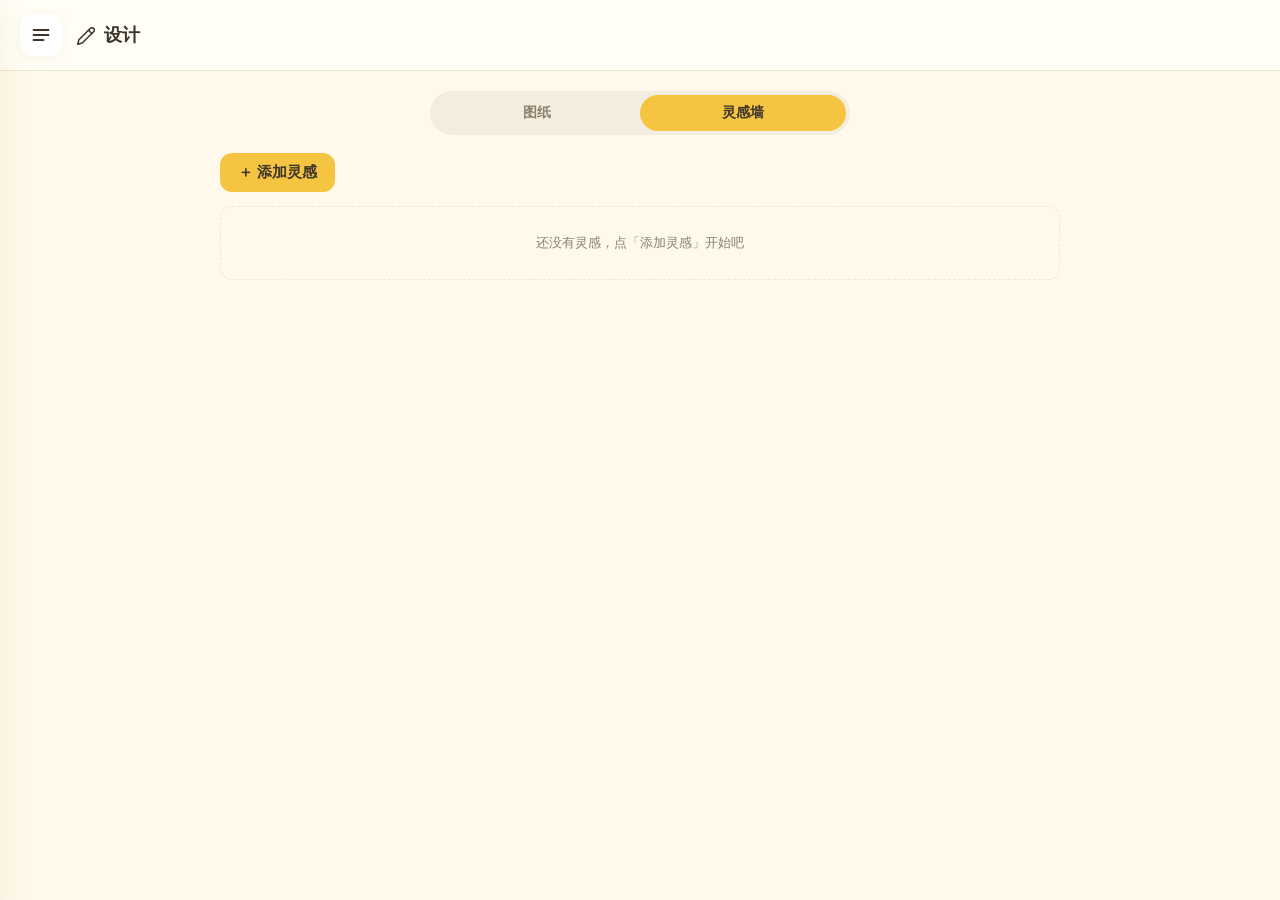
<file: index.html>
<!DOCTYPE html>
<html lang="zh-CN">
<head>
  <meta charset="UTF-8">
  <script>
    /* 仅本地（file://）直接打开时跳转到手机预览页，方便桌面预览；
       部署到线上（http/https）后直接显示应用本体 */
    if (location.protocol === 'file:' && window.self === window.top) location.replace('手机预览.html');
  </script>
  <meta name="viewport" content="width=device-width, initial-scale=1.0, maximum-scale=1.0, user-scalable=no, viewport-fit=cover">
  <title>兵子装修台</title>
  <!-- PWA：添加到主屏幕 / 独立全屏运行 / 离线可用 -->
  <meta name="theme-color" content="#F5C542">
  <meta name="mobile-web-app-capable" content="yes">
  <meta name="apple-mobile-web-app-capable" content="yes">
  <meta name="apple-mobile-web-app-status-bar-style" content="default">
  <meta name="apple-mobile-web-app-title" content="兵子装修台">
  <link rel="manifest" href="manifest.webmanifest">
  <link rel="icon" type="image/svg+xml" href="icon.svg">
  <link rel="apple-touch-icon" href="icons/icon-180.png">
  <link rel="stylesheet" href="style.css">
</head>
<body>

  <!-- 侧边栏（左页面，占屏幕 1/3） -->
  <aside id="sidebar" aria-label="记录方向">
    <div class="sidebar-head">
      <div class="brand"><span class="brand-name"><svg class="ic" viewBox="0 0 24 24" fill="none" stroke="currentColor" stroke-width="1.8" stroke-linecap="round" stroke-linejoin="round" width="24" height="24"><path d="m3 9 9-7 9 7v11a2 2 0 0 1-2 2H5a2 2 0 0 1-2-2z"/><path d="M9 22V12h6v10"/></svg> 兵子装修台</span><small>装修每一步，兵子来守护</small></div>
    </div>
    <nav id="nav"></nav>
    <div class="sidebar-foot">
      <button id="backupBtn" class="backup-btn" title="导出 / 导入数据，搬家或换设备时备份">
        <svg class="ic" viewBox="0 0 24 24" fill="none" stroke="currentColor" stroke-width="1.8" stroke-linecap="round" stroke-linejoin="round" width="16" height="16"><path d="M21 15v4a2 2 0 0 1-2 2H5a2 2 0 0 1-2-2v-4"/><path d="m7 10 5 5 5-5"/><path d="M12 15V3"/></svg> 数据备份
      </button>
    </div>
  </aside>

  <!-- 遮罩：点击关闭侧边栏 -->
  <div id="backdrop"></div>

  <!-- 主界面（右页面，占整个屏幕 100%） -->
  <main id="main">
    <header class="topbar">
      <button id="menuBtn" aria-label="打开记录方向" title="记录方向">
        <svg width="20" height="20" viewBox="0 0 24 24" fill="none" stroke="currentColor" stroke-width="2.2" stroke-linecap="round">
          <line x1="3" y1="6" x2="21" y2="6"/>
          <line x1="3" y1="12" x2="21" y2="12"/>
          <line x1="3" y1="18" x2="15" y2="18"/>
        </svg>
      </button>
      <div class="topbar-title"><span class="icon" id="catIcon"></span><span id="catName"></span></div>
      <div class="top-tabs" id="topTabs"></div>
      <div class="topbar-total" id="topbarTotal"></div>
    </header>

    <section id="content"></section>
  </main>

  <!-- 全屏看图 + 标记编辑器 -->
  <div id="viewer" hidden>
    <div class="viewer-toolbar" id="vToolbar">
      <span class="vname" id="vName">图纸</span>
      <div class="vgroup">
        <button data-v="zoomOut" title="缩小">−</button>
        <button data-v="zoomIn" title="放大">＋</button>
        <button data-v="reset" title="适应屏幕">⤢</button>
      </div>
      <div class="vdivider"></div>
      <div class="vgroup">
        <button data-tool="hand" class="active" title="手型：拖动平移，单击退出全屏"><svg class="ic" viewBox="0 0 24 24" fill="none" stroke="currentColor" stroke-width="1.8" stroke-linecap="round" stroke-linejoin="round" width="24" height="24"><path d="M18 11V6a2 2 0 0 0-2-2a2 2 0 0 0-2 2"/><path d="M14 10V4a2 2 0 0 0-2-2a2 2 0 0 0-2 2v2"/><path d="M10 10.5V6a2 2 0 0 0-2-2a2 2 0 0 0-2 2v8"/><path d="M18 8a2 2 0 1 1 4 0v6a8 8 0 0 1-8 8h-2c-2.8 0-4.5-.86-5.99-2.34l-3.6-3.6a2 2 0 0 1 2.83-2.82L7 15"/></svg></button>
        <button data-tool="pen" title="画笔"><svg class="ic" viewBox="0 0 24 24" fill="none" stroke="currentColor" stroke-width="1.8" stroke-linecap="round" stroke-linejoin="round" width="24" height="24"><path d="M17 3a2.85 2.83 0 1 1 4 4L7.5 20.5 2 22l1.5-5.5Z"/><path d="m15 5 4 4"/></svg></button>
        <button data-tool="line" title="直线"><svg class="ic" viewBox="0 0 24 24" fill="none" stroke="currentColor" stroke-width="1.8" stroke-linecap="round" stroke-linejoin="round" width="24" height="24"><path d="M5 19 19 5"/></svg></button>
        <button data-tool="arrow" title="箭头"><svg class="ic" viewBox="0 0 24 24" fill="none" stroke="currentColor" stroke-width="1.8" stroke-linecap="round" stroke-linejoin="round" width="24" height="24"><path d="M5 19 19 5"/><path d="M9 5h10v10"/></svg></button>
        <button data-tool="rect" title="方框"><svg class="ic" viewBox="0 0 24 24" fill="none" stroke="currentColor" stroke-width="1.8" stroke-linecap="round" stroke-linejoin="round" width="24" height="24"><rect x="5" y="6" width="14" height="12" rx="1.5"/></svg></button>
        <button data-tool="text" title="文字"><svg class="ic" viewBox="0 0 24 24" fill="none" stroke="currentColor" stroke-width="1.8" stroke-linecap="round" stroke-linejoin="round" width="24" height="24"><path d="M6 5h12M12 5v14"/></svg></button>
        <button data-tool="eraser" title="橡皮擦"><svg class="ic" viewBox="0 0 24 24" fill="none" stroke="currentColor" stroke-width="1.8" stroke-linecap="round" stroke-linejoin="round" width="24" height="24"><path d="m7 21-4.3-4.3c-1-1-1-2.5 0-3.4l9.6-9.6c1-1 2.5-1 3.4 0l5.6 5.6c1 1 1 2.5 0 3.4L13 21"/><path d="M22 21H7"/><path d="m5 11 9 9"/></svg></button>
      </div>
      <div class="vgroup colors" id="vColors"></div>
      <div class="vgroup">
        <select id="vWidth" title="线条粗细">
          <option value="2">细</option>
          <option value="4" selected>中</option>
          <option value="8">粗</option>
        </select>
      </div>
      <div class="vgroup">
        <button data-v="undo" title="撤销上一步">↩</button>
        <button data-v="clear" title="清空标记">清空</button>
        <button id="vClose" data-v="close">✔ 保存退出</button>
      </div>
    </div>
    <div class="viewer-stage" id="vStage">
      <div class="viewer-box" id="vBox">
        <img id="vImg" alt="" draggable="false">
        <canvas id="vCanvas"></canvas>
      </div>
      <div class="viewer-hint" id="vHint">滚轮 / 双指缩放 · 拖动平移</div>
    </div>
  </div>

  <!-- 轻提示 -->
  <div id="toast" role="status"></div>

  <script src="app.js"></script>
  <script src="design.js"></script>
  <script>
    /* 注册 Service Worker：提供离线缓存（本地 file:// 打开时浏览器会拒绝，静默忽略） */
    if ('serviceWorker' in navigator) {
      navigator.serviceWorker.register('sw.js').catch(function () {});
    }
  </script>
</body>
</html>
</file>
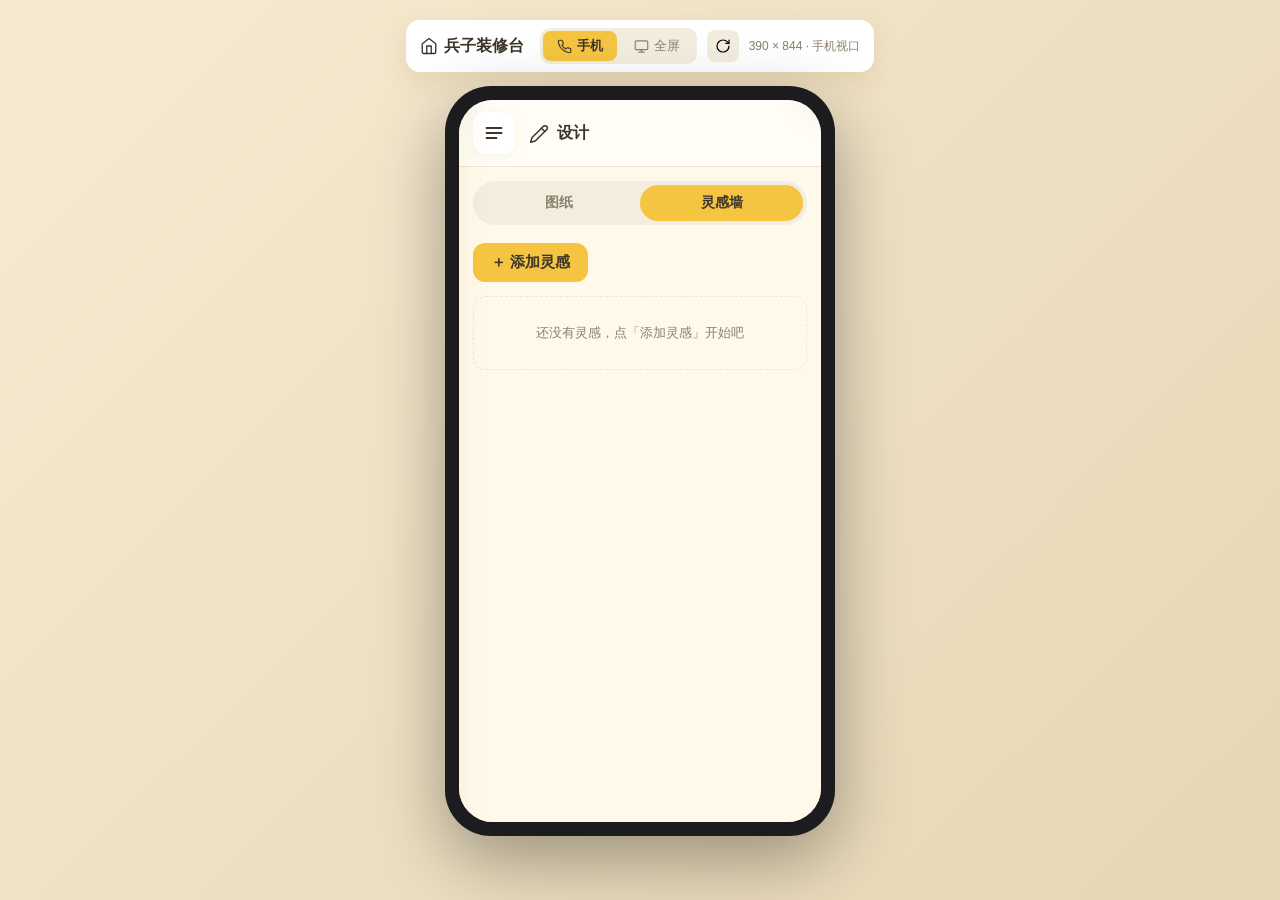
<file: 手机预览.html>
<!DOCTYPE html>
<html lang="zh-CN">
<head>
  <meta charset="UTF-8">
  <meta name="viewport" content="width=device-width, initial-scale=1.0">
  <title>兵子装修台 · 手机预览</title>
  <style>
    * { margin: 0; padding: 0; box-sizing: border-box; }
    html, body { height: 100%; }
    body {
      font-family: -apple-system, BlinkMacSystemFont, "Segoe UI", "PingFang SC",
                   "Hiragino Sans GB", "Microsoft YaHei", sans-serif;
      background: linear-gradient(135deg, #F6EBD2, #E6D6B4);
      display: flex; flex-direction: column; align-items: center;
      gap: 14px; padding: 20px; min-height: 100vh;
    }
    .topbar-prev {
      display: flex; align-items: center; gap: 10px; flex-wrap: wrap; justify-content: center;
      background: #fff; padding: 8px 14px; border-radius: 14px;
      box-shadow: 0 8px 24px rgba(160, 120, 40, .15);
    }
    .topbar-prev .title { font-weight: 700; color: #3D352A; margin-right: 6px; display: inline-flex; align-items: center; gap: 6px; }
    .topbar-prev .title svg { width: 18px; height: 18px; }
    .seg { display: flex; background: #F3EDE0; border-radius: 10px; padding: 3px; gap: 3px; }
    .seg button {
      border: none; background: transparent; padding: 6px 14px; border-radius: 8px;
      font-size: 13px; cursor: pointer; color: #8A7F6A; font-family: inherit;
      display: inline-flex; align-items: center; gap: 5px;
      transition: background .15s, color .15s;
    }
    .seg button svg { width: 15px; height: 15px; }
    .seg button:hover { color: #3D352A; }
    .seg button.active { background: #F5C542; color: #3D352A; font-weight: 600; }
    .prev-btn {
      border: none; background: #F3EDE0; width: 32px; height: 32px; border-radius: 8px;
      display: inline-flex; align-items: center; justify-content: center;
      font-size: 15px; cursor: pointer; transition: background .15s;
    }
    .prev-btn svg { width: 16px; height: 16px; }
    .prev-btn:hover { background: #E7DDBE; }
    .viewport-info { font-size: 12px; color: #8A7F6A; }

    .frame {
      position: relative;
      background: #1c1c1e; border-radius: 46px; padding: 14px;
      box-shadow: 0 24px 70px rgba(0, 0, 0, .35);
      transition: width .35s ease, height .35s ease, border-radius .35s;
    }
    .frame.phone {
      width: 390px;
      height: min(820px, calc(100vh - 150px));
    }
    .frame.full {
      width: calc(100vw - 56px);
      height: calc(100vh - 120px);
      border-radius: 18px; padding: 10px;
    }
    .frame iframe {
      display: block; width: 100%; height: 100%; border: none;
      border-radius: 34px; background: #FFF9EC;
    }
    .frame.full iframe { border-radius: 10px; }

    @media (max-width: 440px) {
      body { padding: 10px; gap: 10px; }
      .frame.phone {
        width: 100%;
        height: calc(100vh - 116px);
        border-radius: 26px; padding: 8px;
      }
      .frame.phone iframe { border-radius: 18px; }
    }
  </style>
</head>
<body>

  <div class="topbar-prev">
    <span class="title"><svg class="ic" viewBox="0 0 24 24" fill="none" stroke="currentColor" stroke-width="1.8" stroke-linecap="round" stroke-linejoin="round" width="24" height="24"><path d="m3 9 9-7 9 7v11a2 2 0 0 1-2 2H5a2 2 0 0 1-2-2z"/><path d="M9 22V12h6v10"/></svg> 兵子装修台</span>
    <div class="seg" id="segMode">
      <button id="mPhone" class="active"><svg class="ic" viewBox="0 0 24 24" fill="none" stroke="currentColor" stroke-width="1.8" stroke-linecap="round" stroke-linejoin="round" width="24" height="24"><path d="M22 16.92v3a2 2 0 0 1-2.18 2 19.79 19.79 0 0 1-8.63-3.07 19.5 19.5 0 0 1-6-6 19.79 19.79 0 0 1-3.07-8.67A2 2 0 0 1 4.11 2h3a2 2 0 0 1 2 1.72c.127.96.361 1.903.7 2.81a2 2 0 0 1-.45 2.11L8.09 9.91a16 16 0 0 0 6 6l1.27-1.27a2 2 0 0 1 2.11-.45c.907.339 1.85.573 2.81.7A2 2 0 0 1 22 16.92Z"/></svg> 手机</button>
      <button id="mFull"><svg class="ic" viewBox="0 0 24 24" fill="none" stroke="currentColor" stroke-width="1.8" stroke-linecap="round" stroke-linejoin="round" width="24" height="24"><rect x="2" y="3" width="20" height="14" rx="2"/><path d="M8 21h8M12 17v4"/></svg> 全屏</button>
    </div>
    <button class="prev-btn" id="mReload" title="刷新应用"><svg class="ic" viewBox="0 0 24 24" fill="none" stroke="currentColor" stroke-width="1.8" stroke-linecap="round" stroke-linejoin="round" width="24" height="24"><path d="M21 12a9 9 0 1 1-9-9c2.52 0 4.93 1 6.74 2.74L21 8"/><path d="M21 3v5h-5"/></svg></button>
    <span class="viewport-info" id="info">390 × 844 · 手机视口</span>
  </div>

  <div class="frame phone" id="frame">
    <iframe id="app" src="index.html" title="兵子装修台"></iframe>
  </div>

  <script>
    var frame = document.getElementById('frame');
    var appFrame = document.getElementById('app');
    var info = document.getElementById('info');

    function setMode(mode) {
      var phone = document.getElementById('mPhone');
      var full = document.getElementById('mFull');
      if (mode === 'phone') {
        frame.className = 'frame phone';
        phone.classList.add('active'); full.classList.remove('active');
        info.textContent = '390 × 844 · 手机视口';
      } else {
        frame.className = 'frame full';
        full.classList.add('active'); phone.classList.remove('active');
        info.textContent = '自适应 · 桌面视口';
      }
    }

    document.getElementById('mPhone').addEventListener('click', function () { setMode('phone'); });
    document.getElementById('mFull').addEventListener('click', function () { setMode('full'); });
    document.getElementById('mReload').addEventListener('click', function () {
      appFrame.contentWindow.location.reload();
    });
  </script>
</body>
</html>
</file>
<file: style.css>
/* ============ 兵子装修台 · 现代简约 + 鹅黄温馨 ============ */
* { margin: 0; padding: 0; box-sizing: border-box; -webkit-tap-highlight-color: transparent; }

:root {
  --yellow:      #F5C542;   /* 鹅黄主色 */
  --yellow-deep: #E8B232;   /* 深一点，用于文字/渐变 */
  --yellow-soft: #FBEAB9;   /* 浅鹅黄，用于 hover / 点缀 */
  --cream:       #FFF9EC;   /* 页面背景（暖奶油） */
  --paper:       #FFFDF7;   /* 侧边栏背景 */
  --card:        #FFFFFF;   /* 卡片 */
  --ink:         #3D352A;   /* 主文字（暖棕黑） */
  --muted:       #8A7F6A;   /* 次要文字 */
  --line:        #EFE6D3;   /* 分隔线 / 边框 */
  --danger:      #D9534F;
  --radius:      16px;
  --shadow:      0 10px 30px rgba(197, 157, 66, .14);
  --shadow-sm:   0 2px 10px rgba(197, 157, 66, .10);
  --sidebar-w:   66.666vw;  /* 左页面占屏幕 2/3 */
}

html, body { height: 100%; }

body {
  font-family: -apple-system, BlinkMacSystemFont, "Segoe UI", "PingFang SC",
               "Hiragino Sans GB", "Microsoft YaHei", sans-serif;
  background: var(--cream);
  color: var(--ink);
  font-size: 15px;
  line-height: 1.5;
}

button { font-family: inherit; cursor: pointer; border: none; background: none; color: inherit; }
input, select, textarea { font-family: inherit; font-size: 16px; color: var(--ink); }

/* ---------- 左页面：侧边栏 ---------- */
#sidebar {
  position: fixed; left: 0; top: 0; bottom: 0;
  width: var(--sidebar-w);
  background: var(--paper);
  border-right: 1px solid var(--line);
  box-shadow: var(--shadow);
  transform: translateX(-100%);
  transition: transform .3s cubic-bezier(.4, 0, .2, 1);
  z-index: 60;
  display: flex; flex-direction: column;
}
body.sidebar-open #sidebar { transform: translateX(0); }

.sidebar-head { padding: 22px 20px 16px; border-bottom: 1px solid var(--line); }
.brand { font-size: 19px; font-weight: 700; letter-spacing: .5px; display: flex; flex-direction: column; align-items: flex-start; gap: 2px; }
.brand-name { display: inline-flex; align-items: center; gap: 6px; }
.brand svg { width: 19px; height: 19px; }
.brand small { display: block; font-size: 12px; color: var(--muted); font-weight: 400; }

#nav { flex: 1; overflow-y: auto; padding: 14px 12px; }
.sidebar-foot { padding: 12px 14px; border-top: 1px solid var(--line); }
.backup-btn {
  width: 100%; display: flex; align-items: center; justify-content: center; gap: 6px;
  padding: 10px; border-radius: 10px;
  background: var(--yellow-soft); color: var(--ink);
  font-size: 13px; font-weight: 600; transition: background .15s;
}
.backup-btn:hover { background: var(--yellow); }
.backup-btn svg { color: var(--yellow-deep); }
.nav-item {
  width: 100%; display: flex; align-items: center; gap: 12px;
  padding: 12px; margin-bottom: 4px;
  border-radius: 12px; text-align: left; font-size: 15px;
  transition: background .18s, transform .1s;
}
.nav-item:hover { background: var(--yellow-soft); }
.nav-item:active { transform: scale(.98); }
.nav-item.active {
  background: var(--yellow);
  font-weight: 600;
  box-shadow: 0 4px 12px rgba(245, 197, 66, .35);
}
.nav-ic   { font-size: 18px; width: 24px; text-align: center; }
.nav-name { flex: 1; }
.nav-total { font-size: 12px; color: var(--muted); white-space: nowrap; }
.nav-item.active .nav-total { color: rgba(61, 53, 42, .7); }

/* ---------- 遮罩 ---------- */
#backdrop {
  position: fixed; inset: 0;
  background: rgba(64, 54, 34, .35);
  opacity: 0; pointer-events: none;
  transition: opacity .3s;
  z-index: 50;
}
body.sidebar-open #backdrop { opacity: 1; pointer-events: auto; }

/* ---------- 主界面（右页面 100%） ---------- */
#main { min-height: 100vh; display: flex; flex-direction: column; }

.topbar {
  position: sticky; top: 0; z-index: 40;
  display: flex; align-items: center; gap: 14px;
  padding: 14px 20px;
  background: rgba(255, 253, 247, .9);
  backdrop-filter: blur(10px);
  border-bottom: 1px solid var(--line);
}
#menuBtn {
  width: 42px; height: 42px; border-radius: 12px;
  display: flex; align-items: center; justify-content: center;
  background: var(--card);
  box-shadow: var(--shadow-sm);
  transition: background .18s, transform .1s;
  flex-shrink: 0;
}
#menuBtn:hover  { background: var(--yellow-soft); }
#menuBtn:active { transform: scale(.95); }

.topbar-title { display: flex; align-items: center; gap: 8px; font-size: 18px; font-weight: 700; flex: 1; min-width: 0; }
.topbar-title .icon { font-size: 20px; }
.topbar-total {
  font-size: 15px; font-weight: 600; color: var(--yellow-deep);
  background: var(--yellow-soft);
  padding: 6px 14px; border-radius: 999px; white-space: nowrap;
}

#content {
  flex: 1; width: 100%; max-width: 880px; margin: 0 auto;
  padding: 20px;
  animation: fade .25s ease;
}

/* ---------- 通用 ---------- */
.card {
  background: var(--card);
  border: 1px solid var(--line);
  border-radius: var(--radius);
  box-shadow: var(--shadow-sm);
}
.btn {
  padding: 10px 18px; border-radius: 12px; font-size: 15px; font-weight: 600;
  background: #F3EDE0; color: var(--ink);
  transition: background .18s, transform .1s;
}
.btn:hover  { background: #EAE2D0; }
.btn:active { transform: scale(.97); }
.btn-primary { background: var(--yellow); }
.btn-primary:hover { background: var(--yellow-deep); }
.btn-block { width: 100%; }
.hidden { display: none !important; }
.section-title { font-size: 13px; font-weight: 700; color: var(--muted); margin: 6px 2px 12px; letter-spacing: 1px; }

/* ---------- 添加表单 ---------- */
.add-card { padding: 14px; margin-bottom: 16px; }
.form { display: none; padding-top: 16px; }
.form.open { display: block; animation: fade .25s ease; }
.form h3 { font-size: 16px; margin-bottom: 14px; }
.form-row { display: grid; grid-template-columns: 1fr 1fr; gap: 12px; margin-bottom: 12px; }
.field label { display: block; font-size: 12px; color: var(--muted); margin-bottom: 6px; }
.field input {
  width: 100%; padding: 10px 12px;
  border: 1px solid var(--line); border-radius: 10px;
  background: var(--cream);
  outline: none;
  transition: border .18s, box-shadow .18s, background .18s;
}
.field input:focus {
  border-color: var(--yellow);
  box-shadow: 0 0 0 3px rgba(245, 197, 66, .22);
  background: #fff;
}
.form-actions { display: flex; gap: 10px; }

/* ---------- 统计 ---------- */
.stats-row { display: grid; grid-template-columns: 1fr 1fr; gap: 14px; margin-bottom: 20px; }
.stat-card { padding: 16px; }
.stat-label { font-size: 12px; color: var(--muted); }
.stat-value { font-size: 22px; font-weight: 700; margin-top: 6px; color: var(--yellow-deep); }

/* ---------- 记录列表 ---------- */
.record {
  display: flex; align-items: center; justify-content: space-between; gap: 12px;
  padding: 14px 16px; margin-bottom: 12px;
  transition: transform .12s;
}
.record:hover { transform: translateY(-1px); }
.record-info { min-width: 0; flex: 1; }
.record-top { display: flex; align-items: baseline; gap: 10px; flex-wrap: wrap; }
.record-name { font-weight: 600; font-size: 15px; }
.record-date { font-size: 12px; color: var(--muted); }
.record-note {
  font-size: 12px; color: var(--muted); margin-top: 3px;
  white-space: nowrap; overflow: hidden; text-overflow: ellipsis;
  max-width: 420px;
}
.record-right { display: flex; align-items: center; gap: 12px; flex-shrink: 0; }
.record-amount { font-weight: 700; font-size: 16px; color: var(--yellow-deep); white-space: nowrap; }
.record-actions { display: flex; gap: 4px; }
.icon-btn {
  width: 32px; height: 32px; border-radius: 9px; font-size: 15px;
  display: flex; align-items: center; justify-content: center;
  transition: background .15s;
}
.icon-btn:hover { background: var(--yellow-soft); }
.icon-btn.danger:hover { background: #FBEAE9; }

/* ============ 记录页：参考图排版（除设计外）· 配色沿用原鹅黄方案 ============ */
/* 顶部装饰大色块 */
.rec-hero {
  position: relative; overflow: hidden;
  display: flex; align-items: center; gap: 16px;
  padding: 26px 22px; margin-bottom: 18px;
  border-radius: 24px;
  background: var(--yellow-soft);
  box-shadow: var(--shadow);
}
.rec-hero::before, .rec-hero::after {
  content: ''; position: absolute; border-radius: 50%; pointer-events: none;
}
.rec-hero::before { right: -50px; bottom: -70px; width: 190px; height: 190px; background: rgba(255, 255, 255, .5); }
.rec-hero::after  { right: 84px; top: -34px; width: 84px; height: 84px; background: rgba(255, 255, 255, .28); }
.rec-hero-ic {
  width: 60px; height: 60px; border-radius: 20px; flex-shrink: 0;
  background: #fff; box-shadow: var(--shadow-sm);
  display: flex; align-items: center; justify-content: center; font-size: 30px;
}
.rec-hero-t { position: relative; z-index: 1; min-width: 0; }
.rec-hero-name { font-size: 22px; font-weight: 800; color: var(--ink); letter-spacing: .5px; }
.rec-hero-sub { font-size: 13px; color: var(--muted); margin-top: 4px; }

/* 主体：左列表 + 右面板（宽屏分栏，窄屏上下堆叠、列表优先） */
.rec-body {
  display: grid; gap: 18px; align-items: start;
  grid-template-columns: minmax(0, 1fr);
}
@media (min-width: 880px) {
  .rec-body { grid-template-columns: minmax(0, 1.4fr) minmax(0, 1fr); }
}
.rec-col-list { min-width: 0; }
.rec-list-head {
  display: flex; align-items: center; justify-content: space-between;
  margin-bottom: 12px;
}
.rec-list-title { font-size: 13px; font-weight: 700; color: var(--muted); letter-spacing: 1px; }

.rec-col-panel { display: flex; flex-direction: column; gap: 14px; }
.rec-panel-card { padding: 16px; }
.rec-panel-title {
  font-size: 13px; font-weight: 700; color: var(--muted); letter-spacing: 1px;
  margin-bottom: 4px;
}
.rec-stats { display: grid; grid-template-columns: 1fr 1fr; gap: 12px; }
.rec-stats .stat-card { margin: 0; }

/* 记录行：左圆形图标 + 中间名称/日期 + 右金额 */
.rec-ic {
  width: 44px; height: 44px; border-radius: 50%; flex-shrink: 0;
  background: var(--yellow-soft); border: 1px solid var(--line);
  display: flex; align-items: center; justify-content: center; font-size: 21px;
}

/* ---------- 空状态 ---------- */
.empty {
  text-align: center; color: var(--muted); font-size: 14px; line-height: 1.9;
  padding: 50px 20px;
  background: var(--paper);
  border: 1px dashed var(--line); border-radius: var(--radius);
}

/* ---------- 账单页 ---------- */
.bill-summary { display: grid; grid-template-columns: 1fr 1fr; gap: 14px; margin-bottom: 20px; }
.bill-hero { padding: 18px; }
.bill-hero.accent { background: linear-gradient(135deg, var(--yellow), var(--yellow-deep)); border: none; }
.bill-hero-label { font-size: 13px; color: var(--muted); }
.bill-hero.accent .bill-hero-label { color: rgba(61, 53, 42, .75); }
.bill-hero-value { font-size: 24px; font-weight: 800; margin-top: 8px; color: var(--ink); }
.bill-hero-value.small { font-size: 18px; }
.bill-hero-sub { font-size: 12px; color: var(--muted); margin-top: 4px; }
.bill-hero.accent .bill-hero-sub { color: rgba(61, 53, 42, .7); }

.bill-row { display: flex; align-items: center; gap: 14px; padding: 14px 16px; margin-bottom: 10px; }
.bill-ic { font-size: 20px; width: 28px; text-align: center; }
.bill-mid { flex: 1; min-width: 0; }
.bill-name { font-size: 14px; font-weight: 600; }
.bill-count { font-size: 12px; color: var(--muted); font-weight: 400; }
.bar { height: 8px; background: #F3EDE0; border-radius: 99px; margin-top: 6px; overflow: hidden; }
.bar-fill {
  height: 100%; border-radius: 99px;
  background: linear-gradient(90deg, var(--yellow), var(--yellow-deep));
  transition: width .5s ease;
}
.bill-total { font-weight: 700; color: var(--yellow-deep); white-space: nowrap; }

/* ---------- Toast 轻提示 ---------- */
#toast {
  position: fixed; left: 50%; bottom: 40px;
  transform: translateX(-50%) translateY(20px);
  background: var(--yellow); color: var(--ink);
  padding: 10px 20px; border-radius: 999px; font-size: 14px;
  font-weight: 600; box-shadow: var(--shadow-sm);
  opacity: 0; pointer-events: none;
  transition: .25s; z-index: 100;
}
#toast.show { opacity: 1; transform: translateX(-50%) translateY(0); }

@keyframes fade { from { opacity: 0; transform: translateY(6px); } to { opacity: 1; transform: none; } }

/* ============ 统一确认弹窗（鹅黄主题 + 圆角按钮） ============ */
.cf-modal {
  position: fixed; inset: 0; z-index: 250;
  background: rgba(22, 18, 10, .45);
  display: none; align-items: center; justify-content: center;
  padding: 20px;
}
.cf-modal.open { display: flex; }
.cf-box {
  width: 100%; max-width: 320px;
  background: var(--cream); border-radius: 16px; padding: 18px 16px;
  display: flex; flex-direction: column; gap: 12px;
  box-shadow: var(--shadow); animation: fade .18s ease;
}
.cf-head { display: flex; align-items: center; justify-content: space-between; gap: 8px; }
.cf-title { font-size: 15px; font-weight: 700; display: inline-flex; align-items: center; gap: 6px; }
.cf-title svg { width: 18px; height: 18px; color: var(--yellow-deep); }
.cf-ic { color: var(--yellow-deep); display: inline-flex; }
.cf-ic svg { width: 18px; height: 18px; }
.cf-msg { font-size: 14px; line-height: 1.7; color: var(--ink); word-break: break-word; }
.cf-actions { display: flex; justify-content: flex-end; gap: 10px; margin-top: 2px; }
.cf-actions .btn { min-width: 76px; padding: 9px 14px; border-radius: 10px; }
.backup-box { gap: 10px; }
.backup-actions { display: flex; flex-direction: column; gap: 8px; margin-top: 2px; }
.backup-actions .btn { width: 100%; padding: 11px 14px; border-radius: 12px; font-size: 14px; }
.backup-import { text-align: center; }
.backup-hint { font-size: 12px; color: var(--muted); line-height: 1.6; }

/* ---------- 响应式 ---------- */
@media (max-width: 768px) {
  .nav-total { display: none; }
  .topbar-title { font-size: 16px; }
}
@media (max-width: 480px) {
  #content { padding: 14px; }
  .topbar { padding: 12px 14px; }
  .form-row { grid-template-columns: 1fr; }
  .bill-summary { grid-template-columns: 1fr; }
  .record-note { max-width: 200px; }
  .rec-hero { padding: 20px 16px; gap: 13px; }
  .rec-hero-ic { width: 50px; height: 50px; border-radius: 17px; font-size: 25px; }
  .rec-hero-name { font-size: 19px; }
  /* 侧边栏保持 1/3，压缩内边距以便容纳 */
  #nav { padding: 10px 8px; }
  .nav-item { padding: 11px 10px; gap: 9px; font-size: 14px; }
  .nav-ic { font-size: 16px; width: 20px; }
}

/* ================= 设计板块：图纸 + 灵感墙 ================= */
.design-sec { padding: 16px; margin-bottom: 16px; }
.sec-head { display: flex; align-items: center; gap: 10px; margin-bottom: 14px; flex-wrap: wrap; }
.sec-title { font-size: 16px; font-weight: 700; flex: 1; min-width: 120px; }
.btn-sm { padding: 7px 12px; font-size: 13px; border-radius: 10px; }
.btn.danger { background: #FBEAE9; color: #B64540; }
.btn.danger:hover { background: #F5DCDB; }
.btn:disabled { opacity: .45; cursor: not-allowed; }

/* 缩略图网格 */
.thumb-grid { display: grid; gap: 12px; }
.thumb-grid.bp { grid-template-columns: repeat(3, 1fr); }
.thumb-grid.wall { grid-template-columns: repeat(2, 1fr); }   /* 灵感墙一行显示两个 */
.thumb-empty {
  grid-column: 1 / -1; text-align: center; color: var(--muted); font-size: 13px;
  padding: 26px 10px; border: 1px dashed var(--line); border-radius: 12px;
}

.tcard {
  background: var(--cream); border: 1px solid var(--line); border-radius: 12px;
  overflow: hidden; cursor: pointer;
  transition: transform .12s, box-shadow .2s;
}
.tcard:hover { transform: translateY(-2px); box-shadow: var(--shadow); }
.tcard-img { position: relative; aspect-ratio: 4 / 3; background: #fff; }
.tcard-img img { width: 100%; height: 100%; object-fit: cover; display: block; }
.tcard-img.link {
  display: flex; align-items: center; justify-content: center; background: #FFF3D6;
}
.tcard-img.link img { object-fit: contain; width: 46px; height: 46px; }
.link-badge {
  position: absolute; right: 6px; top: 6px; font-size: 11px;
  background: rgba(255, 255, 255, .9); padding: 2px 7px; border-radius: 6px;
  color: var(--ink);
}
.tcard-meta { display: flex; align-items: center; gap: 6px; padding: 8px 10px; }
.tcard-title {
  flex: 1; font-size: 13px; font-weight: 600;
  white-space: nowrap; overflow: hidden; text-overflow: ellipsis;
}
.tcard-del { width: 24px; height: 24px; border-radius: 7px; color: var(--muted); font-size: 13px; flex-shrink: 0; }
.tcard-del:hover { background: #FBEAE9; color: var(--danger); }

/* 灵感墙管理 */
.wall-name-row { display: flex; align-items: center; gap: 10px; margin-bottom: 10px; flex-wrap: wrap; }
.wall-name-label { font-size: 13px; color: var(--muted); }
.wall-name-input {
  flex: 0 1 180px; min-width: 120px; padding: 7px 10px;
  border: 1px solid var(--line); border-radius: 10px;
  background: var(--cream); font-size: 16px; font-weight: 600; outline: none;
}
.wall-name-input:focus {
  border-color: var(--yellow);
  box-shadow: 0 0 0 3px rgba(245, 197, 66, .2);
  background: #fff;
}
.wall-name-hint { font-size: 12px; color: var(--muted); }
.wall-tabs { display: flex; gap: 8px; margin-bottom: 12px; flex-wrap: wrap; }
.wall-tab { padding: 6px 12px; border-radius: 999px; font-size: 13px; background: #F3EDE0; transition: .15s; }
.wall-tab:hover { background: var(--yellow-soft); }
.wall-tab.active { background: var(--yellow); font-weight: 600; }
.wall-add-row { display: flex; gap: 8px; margin-bottom: 14px; flex-wrap: wrap; }
.wall-url-input {
  flex: 1; min-width: 180px; padding: 9px 12px;
  border: 1px solid var(--line); border-radius: 10px;
  background: var(--cream); outline: none;
}
.wall-url-input:focus {
  border-color: var(--yellow);
  box-shadow: 0 0 0 3px rgba(245, 197, 66, .2);
  background: #fff;
}
.wall-add-row label { margin: 0; }

/* ================= 全屏看图 + 简单标记编辑 ================= */
#viewer {
  position: fixed; inset: 0; z-index: 200;
  background: rgba(22, 18, 10, .97);
  display: flex; flex-direction: column;
}
#viewer[hidden] { display: none; }
.no-scroll { overflow: hidden; }

.viewer-toolbar {
  display: flex; flex-wrap: wrap; align-items: center; justify-content: center;
  gap: 8px; padding: 10px 12px;
  background: rgba(255, 255, 255, .06);
  border-bottom: 1px solid rgba(255, 255, 255, .08);
}
.vname { color: #fff; font-size: 14px; font-weight: 600; margin-right: auto; padding-left: 4px; }
.vgroup { display: flex; align-items: center; gap: 4px; }
.vdivider { width: 1px; height: 22px; background: rgba(255, 255, 255, .15); }
.viewer-toolbar button {
  width: 34px; height: 34px; border-radius: 9px; color: #fff; font-size: 15px;
  display: flex; align-items: center; justify-content: center;
  transition: background .15s;
}
.viewer-toolbar button:hover { background: rgba(255, 255, 255, .14); }
.viewer-toolbar button.active { background: var(--yellow); color: var(--ink); }
.viewer-toolbar .sw { width: 24px; height: 24px; border-radius: 50%; border: 2px solid transparent; }
.viewer-toolbar .sw.active { border-color: #fff; box-shadow: 0 0 0 2px rgba(255, 255, 255, .4); }
#vWidth {
  background: #2a2419; color: #fff; border: 1px solid rgba(255, 255, 255, .2);
  border-radius: 8px; padding: 4px 6px; font-size: 16px; outline: none;
}
.viewer-toolbar #vClose {
  background: var(--yellow); color: var(--ink); font-weight: 700; width: auto; padding: 0 14px;
}
.viewer-toolbar #vClose:hover { background: var(--yellow-deep); }

.viewer-stage { flex: 1; position: relative; overflow: hidden; touch-action: none; }
.viewer-box { position: absolute; transform-origin: 0 0; }
.viewer-box img, .viewer-box canvas { position: absolute; top: 0; left: 0; width: 100%; height: 100%; }
.viewer-box img { -webkit-user-select: none; user-select: none; }
.viewer-box canvas { z-index: 2; }
.viewer-hint {
  position: absolute; left: 0; right: 0; bottom: 12px;
  text-align: center; font-size: 12px; color: rgba(255, 255, 255, .5);
  pointer-events: none;
}
.vtext-input {
  position: absolute; z-index: 300;
  padding: 6px 10px; min-width: 140px;
  border: 2px solid var(--yellow); border-radius: 8px;
  background: #fff; font-size: 16px; outline: none;
  box-shadow: var(--shadow);
}

@media (max-width: 640px) {
  .thumb-grid.bp { grid-template-columns: repeat(2, 1fr); }
  .viewer-toolbar { gap: 6px; padding: 8px; }
  .viewer-toolbar button { width: 32px; height: 32px; }
  .vname { display: none; }
}

/* ============ 设计子类目切换（顶栏） ============ */
.top-tabs { display: flex; gap: 4px; flex-shrink: 0; }
.top-tab {
  padding: 6px 12px; border-radius: 999px; font-size: 13px; color: var(--muted);
  white-space: nowrap; transition: background .15s, color .15s;
}
.top-tab:hover { background: var(--yellow-soft); }
.top-tab.active { background: var(--yellow); color: var(--ink); font-weight: 600; }

/* ============ 设计页子类目：居中分段控件（内容区顶部，切换不位移） ============ */
.design-tabs {
  display: flex; justify-content: center;
  max-width: 420px; margin: 0 auto 18px;
  padding: 4px; background: #F3EDE0; border-radius: 999px;
}
.dtab {
  flex: 1 1 0; min-width: 0;
  padding: 9px 12px; border-radius: 999px;
  font-size: 14px; font-weight: 600; color: var(--muted);
  transition: background .15s, color .15s;
  white-space: nowrap; text-align: center;
}
.dtab:hover { color: var(--ink); }
.dtab.active { background: var(--yellow); color: var(--ink); }

/* ============ 矢量图标（SVG） ============ */
svg.ic { width: 20px; height: 20px; vertical-align: -0.18em; }
.nav-ic svg { width: 20px; height: 20px; }
#catIcon svg { width: 20px; height: 20px; }
.rec-hero-ic svg { width: 28px; height: 28px; }
.rec-ic svg { width: 22px; height: 22px; }
.bill-ic svg { width: 22px; height: 22px; }
.icon-btn svg { width: 16px; height: 16px; }
.record-date svg, .bill-hero-value svg { width: 15px; height: 15px; vertical-align: -0.15em; }
.tcard-del svg { width: 14px; height: 14px; }
.link-badge svg { width: 12px; height: 12px; }
.viewer-toolbar button svg { width: 18px; height: 18px; }
.sec-title, .wptab, .wall-src label { display: inline-flex; align-items: center; gap: 6px; }

/* ============ 灵感墙 ============ */
.wall-bar { margin-bottom: 14px; }
.wall-panel {
  margin-top: 10px; padding: 12px;
  border: 1px solid var(--line); border-radius: 12px; background: var(--cream);
  animation: fade .2s ease;
}
.wall-panel-tabs { display: flex; gap: 8px; margin-bottom: 12px; }
.wptab { padding: 7px 14px; border-radius: 10px; font-size: 13px; background: #F3EDE0; transition: .15s; }
.wptab.active { background: var(--yellow); font-weight: 600; }
.wall-src { display: flex; align-items: center; gap: 10px; flex-wrap: wrap; }
.wall-hint { font-size: 12px; color: var(--muted); }
.wall-url-input {
  flex: 1; min-width: 180px; padding: 9px 12px;
  border: 1px solid var(--line); border-radius: 10px; background: #fff; outline: none;
}
.wall-url-input:focus {
  border-color: var(--yellow);
  box-shadow: 0 0 0 3px rgba(245, 197, 66, .22);
}

/* ============ 灵感卡片（封面 + 自定义命名） ============ */
.tcard-cover { position: relative; aspect-ratio: 4 / 3; background: #fff; overflow: hidden; }
.tcard-cover img { width: 100%; height: 100%; object-fit: cover; display: block; }
.tcard-cover.link {
  display: flex; flex-direction: column; align-items: center; justify-content: center; gap: 6px;
  background: linear-gradient(135deg, #FCEFC0, #FBEAB9);
  padding: 12px;
}
.cover-name {
  font-size: 15px; font-weight: 700; color: var(--ink); text-align: center; line-height: 1.5;
  display: -webkit-box; -webkit-line-clamp: 3; -webkit-box-orient: vertical;
  overflow: hidden; word-break: break-all; max-width: 100%;
}
.cover-domain {
  font-size: 11px; color: var(--muted); max-width: 100%;
  overflow: hidden; text-overflow: ellipsis; white-space: nowrap;
}
.link-badge {
  position: absolute; right: 6px; top: 6px; font-size: 11px;
  background: rgba(255, 255, 255, .85); padding: 2px 7px; border-radius: 6px; color: var(--ink);
}
.tcard-name {
  flex: 1; min-width: 0; font-size: 16px; font-weight: 600; color: var(--ink);
  border: 1px solid transparent; border-radius: 7px; padding: 3px 6px;
  background: transparent; outline: none;
  transition: background .15s, border .15s;
  white-space: nowrap; overflow: hidden; text-overflow: ellipsis;
}
.tcard-name:hover { background: var(--yellow-soft); }
.tcard-name:focus { border-color: var(--yellow); background: #fff; box-shadow: 0 0 0 2px rgba(245, 197, 66, .25); }
.tcard-name.static { cursor: default; }

/* ============ 点子（文字 + 可选配图） ============ */
.wall-src.idea { display: flex; flex-direction: column; align-items: stretch; gap: 10px; }
.wall-idea-input {
  width: 100%; padding: 10px 12px;
  border: 1px solid var(--line); border-radius: 10px;
  background: #fff; color: var(--ink);
  font-size: 16px; line-height: 1.6; outline: none;
  resize: vertical; font-family: inherit;
}
.wall-idea-input:focus { border-color: var(--yellow); box-shadow: 0 0 0 3px rgba(245, 197, 66, .22); }
.wall-idea-pics { display: flex; align-items: center; gap: 10px; flex-wrap: wrap; }
.wall-idea-row { display: flex; align-items: center; gap: 8px; }
.wall-idea-thumb {
  display: inline-flex; align-items: center; gap: 8px;
  background: #fff; border: 1px solid var(--line); border-radius: 10px; padding: 4px;
}
.wall-idea-thumb.hidden { display: none; }
.wall-idea-thumb img { width: 64px; height: 48px; object-fit: cover; border-radius: 7px; display: block; }

/* 点子卡片 */
.tcard.idea-card { display: flex; flex-direction: column; }
.idea-card .tcard-idea-text {
  padding: 10px 12px; font-size: 13px; line-height: 1.6; color: var(--ink);
  display: -webkit-box; -webkit-line-clamp: 4; -webkit-box-orient: vertical; overflow: hidden;
  white-space: pre-wrap; word-break: break-word; flex: 1;
}
.idea-card:not(.has-img) .tcard-idea-text { min-height: 78px; }
.idea-card .tcard-meta { border-top: 1px solid var(--line); }
.idea-tag {
  flex: 1; font-size: 12px; color: var(--muted);
  display: inline-flex; align-items: center; gap: 5px;
}
.idea-tag svg { width: 14px; height: 14px; }

/* 点子弹层 */
.idea-modal {
  position: fixed; inset: 0; z-index: 150;
  background: rgba(22, 18, 10, .45);
  display: none; align-items: center; justify-content: center;
  padding: 20px;
}
.idea-modal.open { display: flex; }
.idea-modal-box {
  width: 100%; max-width: 420px; max-height: 84vh; overflow: auto;
  background: var(--cream); border-radius: 16px; padding: 16px;
  display: flex; flex-direction: column; gap: 12px;
  box-shadow: var(--shadow); animation: fade .18s ease;
}
.idea-modal-head { display: flex; align-items: center; justify-content: space-between; }
.idea-modal-title { font-size: 15px; font-weight: 700; display: inline-flex; align-items: center; gap: 6px; }
.idea-modal-title svg { width: 18px; height: 18px; color: var(--yellow-deep); }
.idea-modal-pic { position: relative; }
.idea-modal-pic.hidden { display: none; }
.idea-modal-pic img {
  width: 100%; max-height: 46vh; object-fit: contain;
  border-radius: 10px; background: #fff; display: block; cursor: zoom-in;
}
.idea-modal-pic-hint { display: block; font-size: 11px; color: var(--muted); margin-top: 4px; text-align: center; }
.idea-modal-actions { display: flex; align-items: center; gap: 8px; }
.idea-modal-actions .spacer { flex: 1; }

@media (max-width: 640px) {
  .top-tab { padding: 5px 9px; font-size: 12px; }
}

/* ============ 工作台（流程清单） ============ */
.wf-add { display: flex; flex-direction: column; gap: 10px; margin-bottom: 16px; }
.wf-addbox { display: flex; gap: 8px; }
.wf-addbox .wf-input { flex: 1; }
.wf-input {
  flex: 1; min-width: 0; padding: 10px 12px;
  border: 1px solid var(--line); border-radius: 10px;
  background: #fff; color: var(--ink); font-size: 16px; outline: none;
}
.wf-input:focus { border-color: var(--yellow); box-shadow: 0 0 0 3px rgba(245,197,66,.22); }
.wf-list { display: flex; flex-direction: column; gap: 10px; }
.wf-item { display: flex; flex-direction: column; }
.wf-row {
  display: flex; align-items: center; gap: 10px;
  padding: 12px 14px;
  background: var(--card); border: 1px solid var(--line); border-radius: 12px;
  box-shadow: var(--shadow-sm);
  transition: background .15s, opacity .2s;
}
.wf-row:hover { background: var(--yellow-soft); }
.wf-row.done { opacity: .55; }
.wf-check {
  width: 26px; height: 26px; border-radius: 50%; flex-shrink: 0;
  border: 2px solid var(--line); background: #fff;
  display: flex; align-items: center; justify-content: center;
  color: var(--ink); font-size: 14px; line-height: 1;
  transition: all .15s;
}
.wf-check.checked { background: var(--yellow); border-color: var(--yellow); }
.wf-text { flex: 1; min-width: 0; font-size: 15px; color: var(--ink); word-break: break-word; }
.wf-row.done .wf-text {
  text-decoration: line-through; text-decoration-color: var(--muted); color: var(--muted);
}
.wf-tools { display: flex; align-items: center; gap: 6px; flex-shrink: 0; }
.wf-link { padding: 5px 10px; font-size: 12px; }
.wf-inline { display: flex; gap: 8px; margin: 8px 0 2px 46px; }
.wf-inline.hidden { display: none; }
.wf-inline .wf-input { flex: 1; }
.wf-fold {
  width: 26px; height: 26px; border-radius: 8px;
  display: flex; align-items: center; justify-content: center;
  background: var(--yellow-soft); color: var(--yellow-deep);
  font-size: 13px; line-height: 1; transition: background .15s;
}
.wf-fold:hover { background: var(--yellow); }
.wf-sub {
  margin: 8px 0 0 20px; padding-left: 16px;
  border-left: 2px dashed var(--line);
  display: flex; flex-direction: column; gap: 10px;
}

/* ============ 账单：记录明细分组 ============ */
.bill-group { margin-bottom: 24px; }
.bill-group-head {
  display: flex; align-items: center; gap: 10px;
  padding: 6px 4px; margin-bottom: 10px;
}
.bill-group-ic {
  width: 34px; height: 34px; border-radius: 11px; flex-shrink: 0;
  background: var(--yellow-soft); border: 1px solid var(--line);
  display: flex; align-items: center; justify-content: center;
}
.bill-group-ic svg { width: 18px; height: 18px; }
.bill-group-name { flex: 1; min-width: 0; font-size: 15px; font-weight: 700; color: var(--ink); }
.bill-group-total { font-weight: 700; color: var(--yellow-deep); white-space: nowrap; }

/* 表单下拉（对齐 input 风格） */
.field select {
  width: 100%; padding: 10px 12px;
  border: 1px solid var(--line); border-radius: 10px;
  background: var(--cream); color: var(--ink); font-size: 16px; outline: none;
  -webkit-appearance: none; appearance: none;
}
.field select:focus {
  border-color: var(--yellow);
  box-shadow: 0 0 0 3px rgba(245, 197, 66, .22);
  background: #fff;
}
</file>
